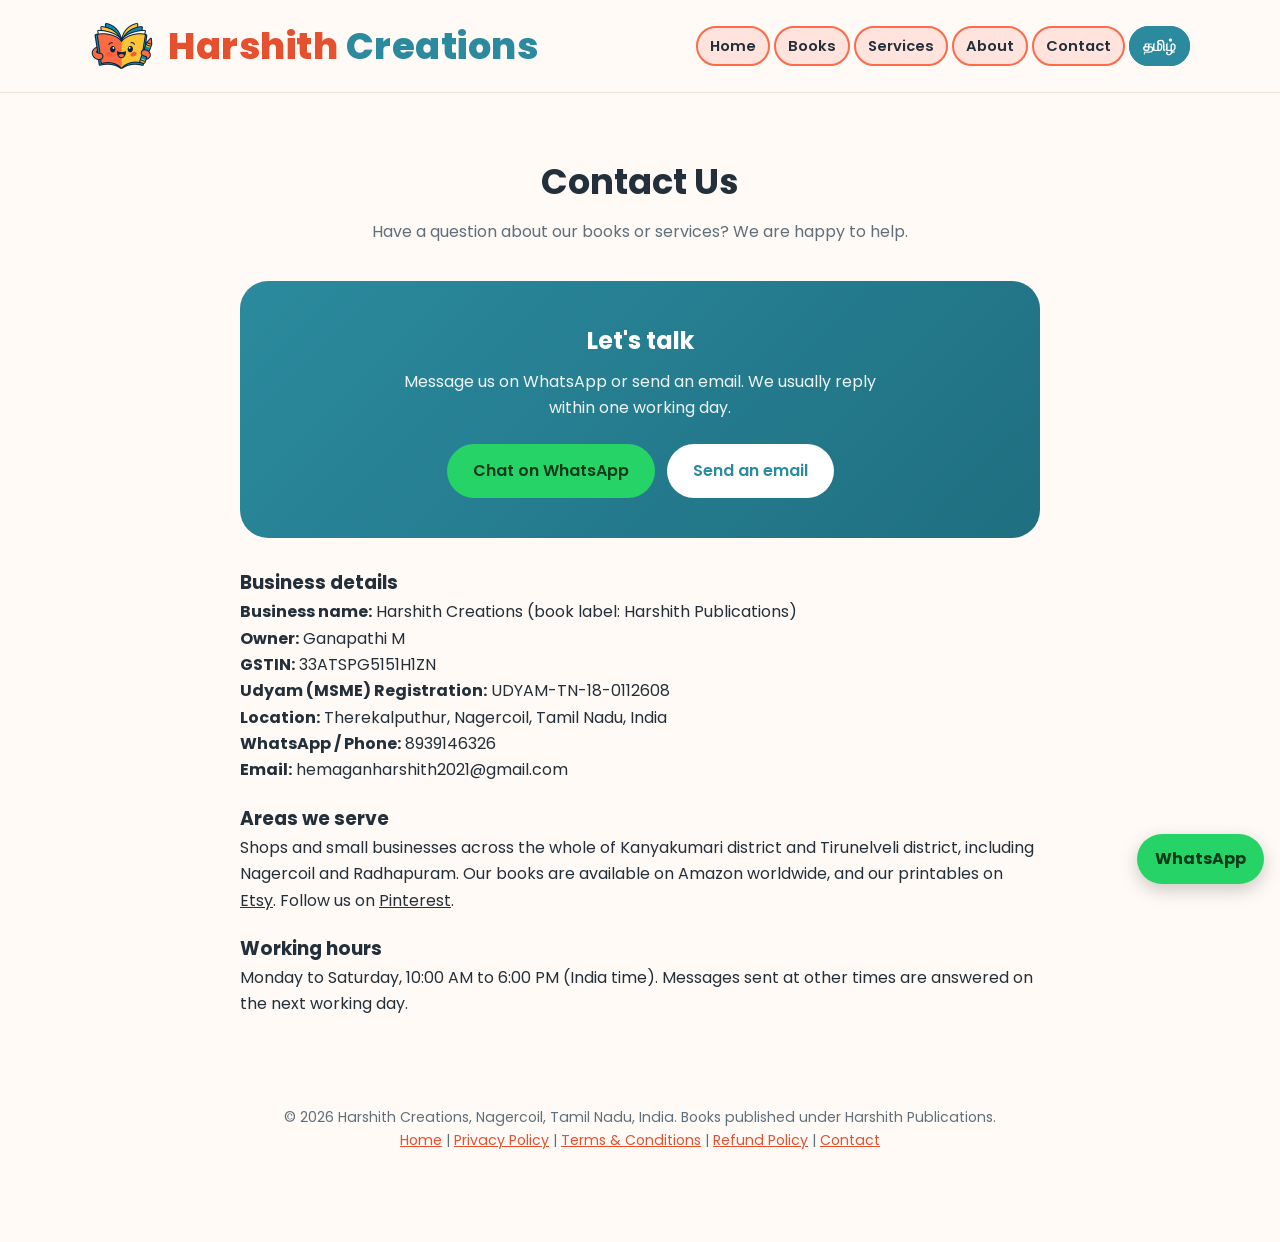
<file: contact.html>
<!DOCTYPE html>
<html lang="en">
<head>
  <meta charset="utf-8">
  <meta name="viewport" content="width=device-width, initial-scale=1">
  <title>Contact Us | Harshith Creations</title>
  <meta name="description" content="Contact Harshith Creations, Nagercoil, Tamil Nadu, by WhatsApp or email.">
  <link rel="canonical" href="https://ganapathi2021.github.io/harshithcreations/contact.html">
  <link rel="preconnect" href="https://fonts.googleapis.com">
  <link rel="preconnect" href="https://fonts.gstatic.com" crossorigin>
  <link href="https://fonts.googleapis.com/css2?family=Poppins:wght@400;500;600;700&display=swap" rel="stylesheet">
  <link rel="icon" type="image/png" href="favicon.png">
  <link rel="stylesheet" href="style.css?v=6">
</head>
<body>

<header class="site-header">
  <div class="wrap nav">
    <a class="logo" href="index.html"><img src="logo-small.png" alt="" width="40" height="40"><span class="logo-text">Harshith <span>Creations</span></span></a>
  
        <ul class="nav-links">
      <li><a href="index.html">Home</a></li>
      <li><a href="index.html#books">Books</a></li>
      <li><a href="index.html#services">Services</a></li>
      <li><a href="index.html#about">About</a></li>
      <li><a href="contact.html">Contact</a></li>
      <li><a class="lang-btn" href="ta.html" hreflang="ta" lang="ta">தமிழ்</a></li>
    </ul>
  </div>
</header>

<main>
  <section>
    <div class="wrap" style="max-width:800px">
      <div class="section-head">
        <h2>Contact Us</h2>
        <p>Have a question about our books or services? We are happy to help.</p>
      </div>

      <div class="contact-box">
        <h2>Let's talk</h2>
        <p>Message us on WhatsApp or send an email. We usually reply within one working day.</p>
        <div class="btn-row" style="justify-content:center">
          <a class="btn btn-wa" href="https://wa.me/918939146326?text=Hello%20Harshith%20Creations" target="_blank" rel="noopener">Chat on WhatsApp</a>
          <a class="btn btn-light" href="mailto:hemaganharshith2021@gmail.com">Send an email</a>
        </div>
      </div>

      <h3 style="margin-top:30px">Business details</h3>
      <p><strong>Business name:</strong> Harshith Creations (book label: Harshith Publications)<br>
      <strong>Owner:</strong> Ganapathi M<br>
              <strong>GSTIN:</strong> 33ATSPG5151H1ZN<br>
      <strong>Udyam (MSME) Registration:</strong> UDYAM-TN-18-0112608<br>
      <strong>Location:</strong> Therekalputhur, Nagercoil, Tamil Nadu, India<br>
      <strong>WhatsApp / Phone:</strong> 8939146326<br>
      <strong>Email:</strong> hemaganharshith2021@gmail.com</p>

      <h3 style="margin-top:20px">Areas we serve</h3>
      <p>Shops and small businesses across the whole of Kanyakumari district and Tirunelveli district, including Nagercoil and Radhapuram. Our books are available on Amazon worldwide, and our printables on <a href="https://www.etsy.com/shop/GHPublicationsCo" target="_blank" rel="noopener">Etsy</a>. Follow us on <a href="https://www.pinterest.com/harshithpublications/" target="_blank" rel="noopener">Pinterest</a>.</p>

      <h3 style="margin-top:20px">Working hours</h3>
      <p>Monday to Saturday, 10:00 AM to 6:00 PM (India time). Messages sent at other times are answered on the next working day.</p>
    </div>
  </section>
</main>

<footer>
  <div class="wrap">
    <p>© 2026 Harshith Creations, Nagercoil, Tamil Nadu, India. Books published under Harshith Publications.</p>
    <p><a href="index.html">Home</a> | <a href="privacy.html">Privacy Policy</a> | <a href="terms.html">Terms &amp; Conditions</a> | <a href="refund.html">Refund Policy</a> | <a href="contact.html">Contact</a></p>
  </div>
</footer>

<a class="wa-float" href="https://wa.me/918939146326?text=Hello%20Harshith%20Creations" target="_blank" rel="noopener" aria-label="Chat on WhatsApp">WhatsApp</a>

</body>
</html>
</file>
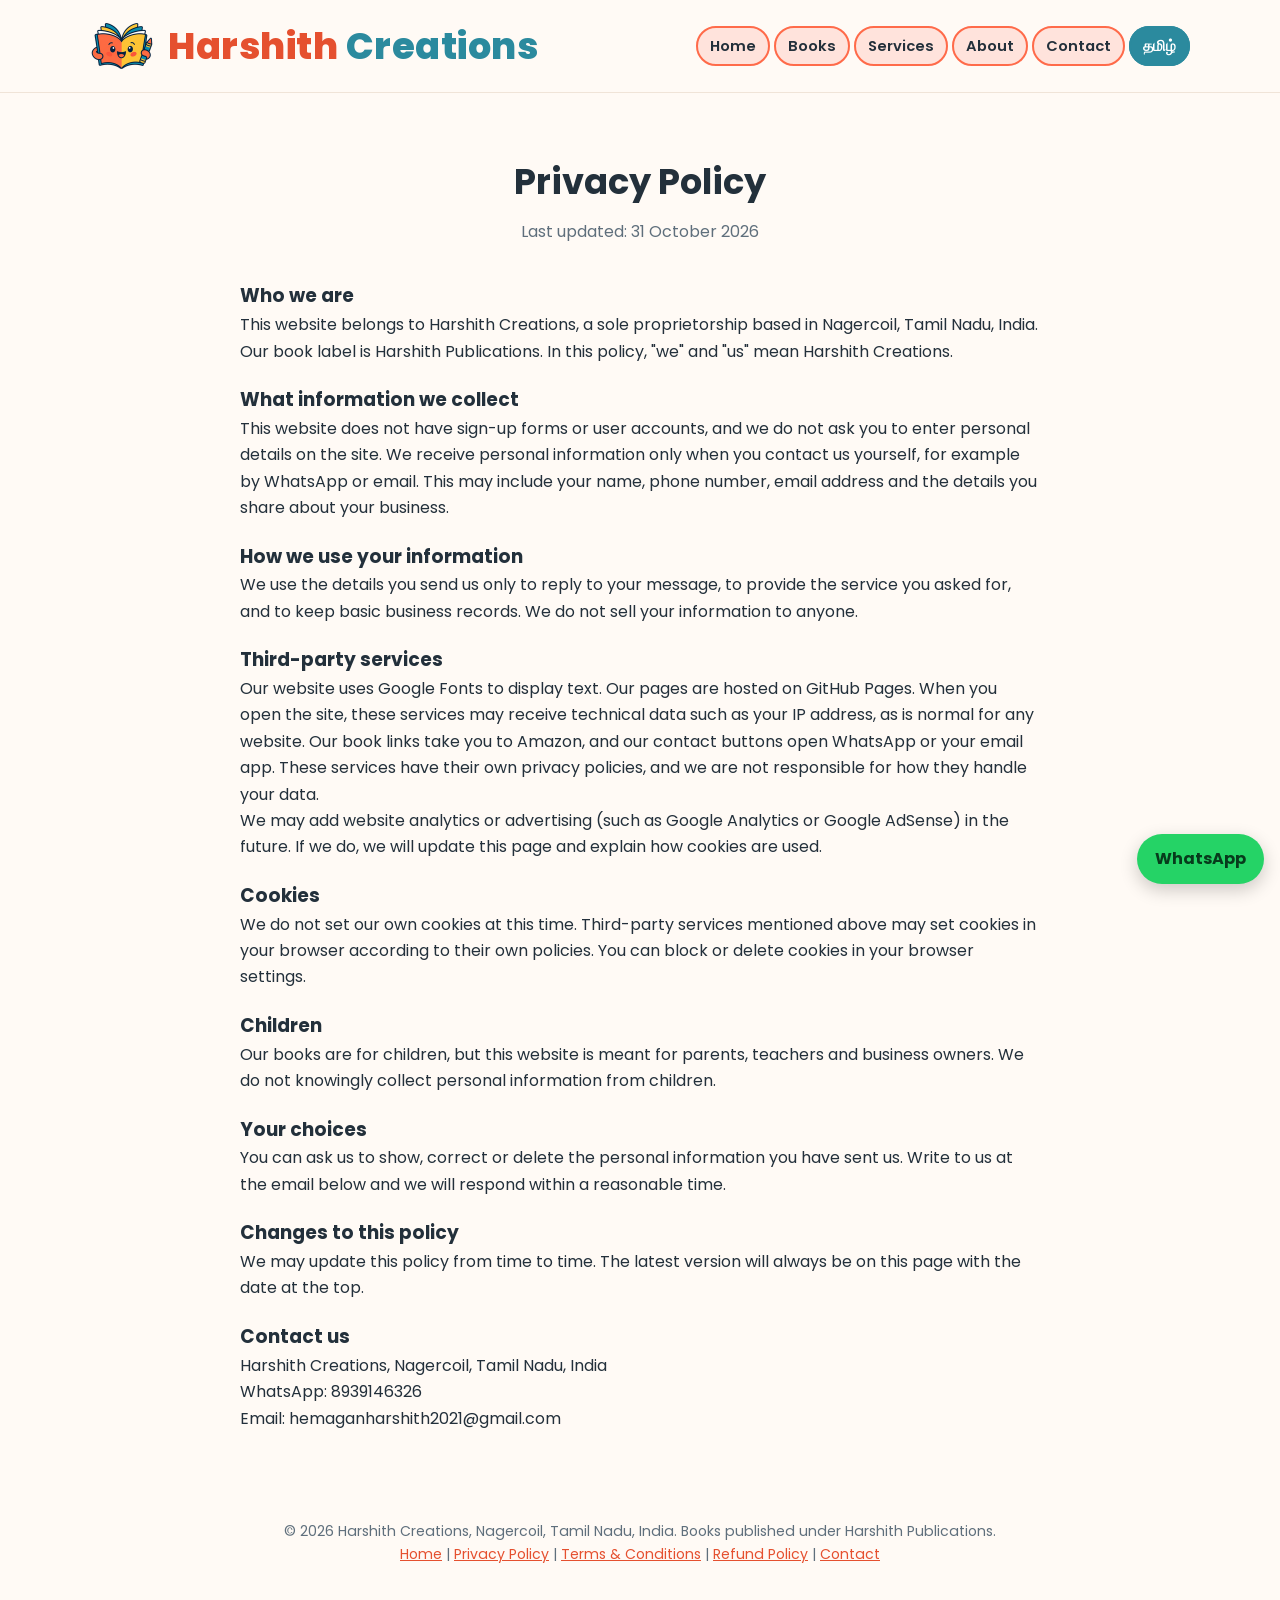
<file: privacy.html>
<!DOCTYPE html>
<html lang="en">
<head>
  <meta charset="utf-8">
  <meta name="viewport" content="width=device-width, initial-scale=1">
  <title>Privacy Policy | Harshith Creations</title>
  <meta name="description" content="Privacy Policy of Harshith Creations, Nagercoil, Tamil Nadu.">
  <link rel="canonical" href="https://ganapathi2021.github.io/harshithcreations/privacy.html">
  <link rel="preconnect" href="https://fonts.googleapis.com">
  <link rel="preconnect" href="https://fonts.gstatic.com" crossorigin>
  <link href="https://fonts.googleapis.com/css2?family=Poppins:wght@400;500;600;700&display=swap" rel="stylesheet">
  <link rel="icon" type="image/png" href="favicon.png">
  <link rel="stylesheet" href="style.css?v=6">
</head>
<body>

<header class="site-header">
  <div class="wrap nav">
    <a class="logo" href="index.html"><img src="logo-small.png" alt="" width="40" height="40"><span class="logo-text">Harshith <span>Creations</span></span></a>
    <ul class="nav-links">
            <li><a href="index.html">Home</a></li>
      <li><a href="index.html#books">Books</a></li>
      <li><a href="index.html#services">Services</a></li>
      <li><a href="index.html#about">About</a></li>
<li><a href="contact.html">Contact</a></li>
      <li><a class="lang-btn" href="ta.html" hreflang="ta" lang="ta">தமிழ்</a></li>
    </ul>
  </div>
</header>

<main>
  <section>
    <div class="wrap" style="max-width:800px">
      <div class="section-head">
        <h2>Privacy Policy</h2>
        <p>Last updated: 31 October 2026</p>
      </div>

      <h3 style="margin-top:20px">Who we are</h3>
      <p>This website belongs to Harshith Creations, a sole proprietorship based in Nagercoil, Tamil Nadu, India. Our book label is Harshith Publications. In this policy, "we" and "us" mean Harshith Creations.</p>

      <h3 style="margin-top:20px">What information we collect</h3>
      <p>This website does not have sign-up forms or user accounts, and we do not ask you to enter personal details on the site. We receive personal information only when you contact us yourself, for example by WhatsApp or email. This may include your name, phone number, email address and the details you share about your business.</p>

      <h3 style="margin-top:20px">How we use your information</h3>
      <p>We use the details you send us only to reply to your message, to provide the service you asked for, and to keep basic business records. We do not sell your information to anyone.</p>

      <h3 style="margin-top:20px">Third-party services</h3>
      <p>Our website uses Google Fonts to display text. Our pages are hosted on GitHub Pages. When you open the site, these services may receive technical data such as your IP address, as is normal for any website. Our book links take you to Amazon, and our contact buttons open WhatsApp or your email app. These services have their own privacy policies, and we are not responsible for how they handle your data.</p>
      <p>We may add website analytics or advertising (such as Google Analytics or Google AdSense) in the future. If we do, we will update this page and explain how cookies are used.</p>

      <h3 style="margin-top:20px">Cookies</h3>
      <p>We do not set our own cookies at this time. Third-party services mentioned above may set cookies in your browser according to their own policies. You can block or delete cookies in your browser settings.</p>

      <h3 style="margin-top:20px">Children</h3>
      <p>Our books are for children, but this website is meant for parents, teachers and business owners. We do not knowingly collect personal information from children.</p>

      <h3 style="margin-top:20px">Your choices</h3>
      <p>You can ask us to show, correct or delete the personal information you have sent us. Write to us at the email below and we will respond within a reasonable time.</p>

      <h3 style="margin-top:20px">Changes to this policy</h3>
      <p>We may update this policy from time to time. The latest version will always be on this page with the date at the top.</p>

      <h3 style="margin-top:20px">Contact us</h3>
      <p>Harshith Creations, Nagercoil, Tamil Nadu, India<br>
      WhatsApp: 8939146326<br>
      Email: hemaganharshith2021@gmail.com</p>
    </div>
  </section>
</main>

<footer>
  <div class="wrap">
    <p>© 2026 Harshith Creations, Nagercoil, Tamil Nadu, India. Books published under Harshith Publications.</p>
    <p><a href="index.html">Home</a> | <a href="privacy.html">Privacy Policy</a> | <a href="terms.html">Terms &amp; Conditions</a> | <a href="refund.html">Refund Policy</a> | <a href="contact.html">Contact</a></p>
  </div>
</footer>

<a class="wa-float" href="https://wa.me/918939146326?text=Hello%20Harshith%20Creations" target="_blank" rel="noopener" aria-label="Chat on WhatsApp">WhatsApp</a>

</body>
</html>
</file>
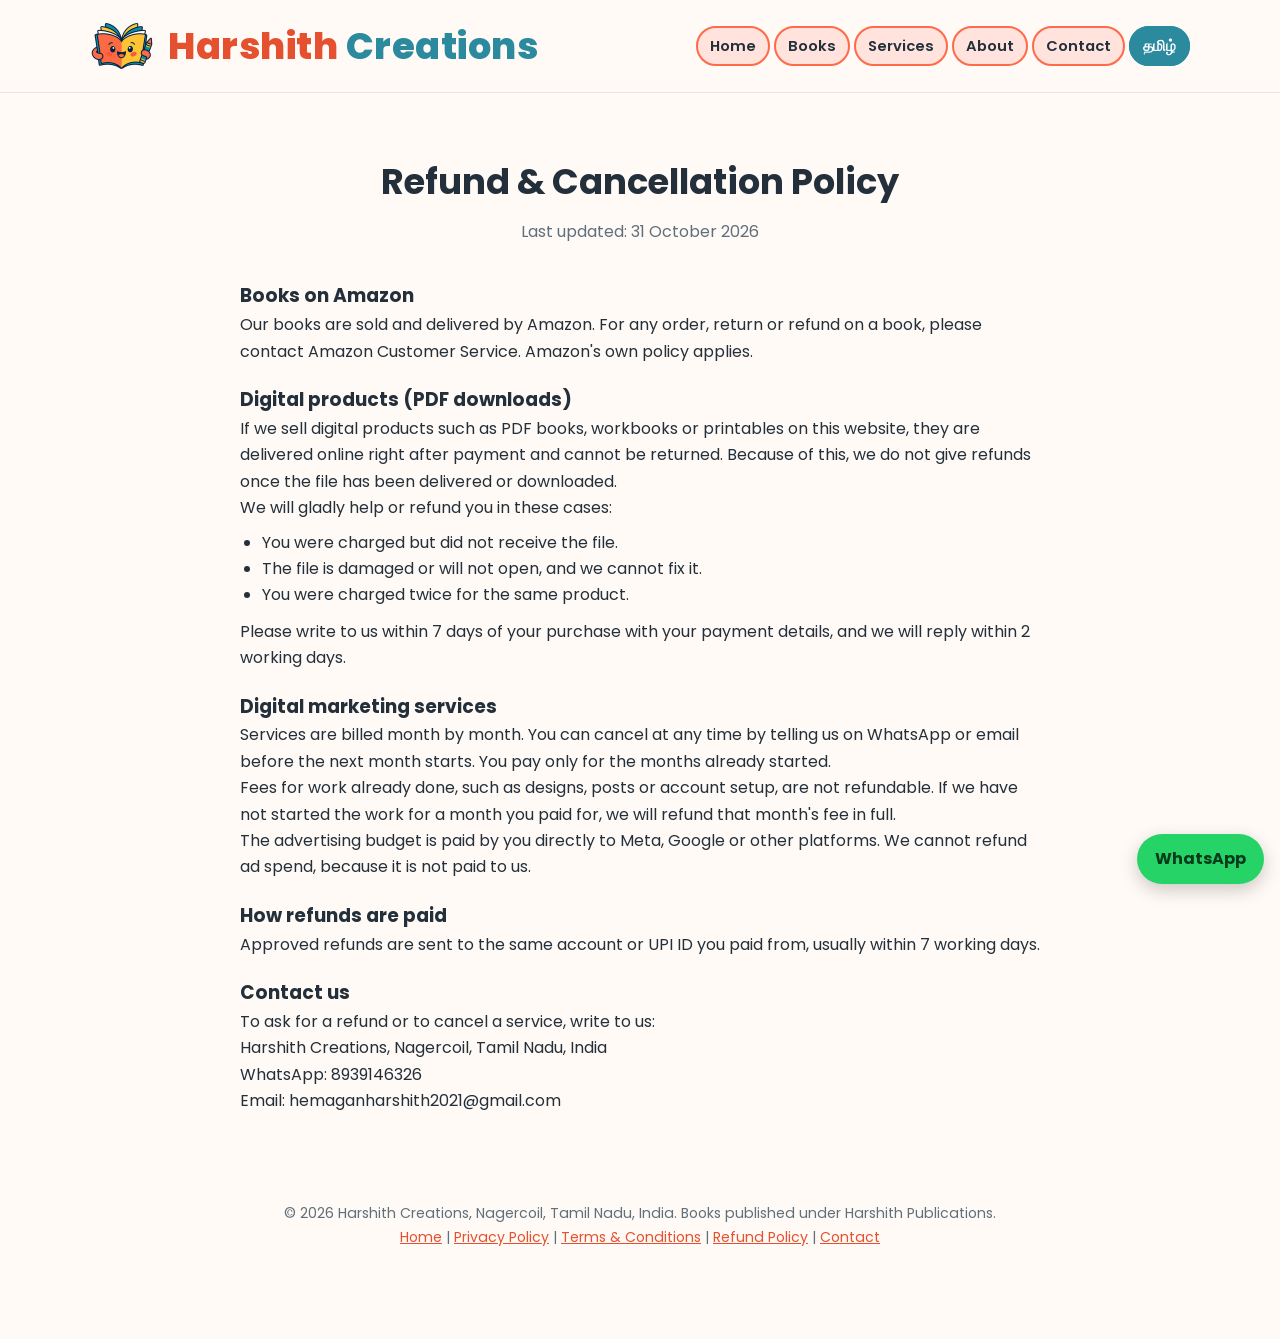
<file: refund.html>
<!DOCTYPE html>
<html lang="en">
<head>
  <meta charset="utf-8">
  <meta name="viewport" content="width=device-width, initial-scale=1">
  <title>Refund &amp; Cancellation Policy | Harshith Creations</title>
  <meta name="description" content="Refund and Cancellation Policy of Harshith Creations, Nagercoil, Tamil Nadu.">
  <link rel="canonical" href="https://ganapathi2021.github.io/harshithcreations/refund.html">
  <link rel="preconnect" href="https://fonts.googleapis.com">
  <link rel="preconnect" href="https://fonts.gstatic.com" crossorigin>
  <link href="https://fonts.googleapis.com/css2?family=Poppins:wght@400;500;600;700&display=swap" rel="stylesheet">
  <link rel="icon" type="image/png" href="favicon.png">
  <link rel="stylesheet" href="style.css?v=6">
</head>
<body>

<header class="site-header">
  <div class="wrap nav">
    <a class="logo" href="index.html"><img src="logo-small.png" alt="" width="40" height="40"><span class="logo-text">Harshith <span>Creations</span></span></a>
    <ul class="nav-links">
           <li><a href="index.html">Home</a></li>
      <li><a href="index.html#books">Books</a></li>
      <li><a href="index.html#services">Services</a></li>
      <li><a href="index.html#about">About</a></li>
     <li><a href="contact.html">Contact</a></li>
      <li><a class="lang-btn" href="ta.html" hreflang="ta" lang="ta">தமிழ்</a></li>
    </ul>
  </div>
</header>

<main>
  <section>
    <div class="wrap" style="max-width:800px">
      <div class="section-head">
        <h2>Refund &amp; Cancellation Policy</h2>
        <p>Last updated: 31 October 2026</p>
      </div>

      <h3 style="margin-top:20px">Books on Amazon</h3>
      <p>Our books are sold and delivered by Amazon. For any order, return or refund on a book, please contact Amazon Customer Service. Amazon's own policy applies.</p>

      <h3 style="margin-top:20px">Digital products (PDF downloads)</h3>
      <p>If we sell digital products such as PDF books, workbooks or printables on this website, they are delivered online right after payment and cannot be returned. Because of this, we do not give refunds once the file has been delivered or downloaded.</p>
      <p>We will gladly help or refund you in these cases:</p>
      <ul style="margin:8px 0 0 22px">
        <li>You were charged but did not receive the file.</li>
        <li>The file is damaged or will not open, and we cannot fix it.</li>
        <li>You were charged twice for the same product.</li>
      </ul>
      <p style="margin-top:10px">Please write to us within 7 days of your purchase with your payment details, and we will reply within 2 working days.</p>

      <h3 style="margin-top:20px">Digital marketing services</h3>
      <p>Services are billed month by month. You can cancel at any time by telling us on WhatsApp or email before the next month starts. You pay only for the months already started.</p>
      <p>Fees for work already done, such as designs, posts or account setup, are not refundable. If we have not started the work for a month you paid for, we will refund that month's fee in full.</p>
      <p>The advertising budget is paid by you directly to Meta, Google or other platforms. We cannot refund ad spend, because it is not paid to us.</p>

      <h3 style="margin-top:20px">How refunds are paid</h3>
      <p>Approved refunds are sent to the same account or UPI ID you paid from, usually within 7 working days.</p>

      <h3 style="margin-top:20px">Contact us</h3>
      <p>To ask for a refund or to cancel a service, write to us:<br>
      Harshith Creations, Nagercoil, Tamil Nadu, India<br>
      WhatsApp: 8939146326<br>
      Email: hemaganharshith2021@gmail.com</p>
    </div>
  </section>
</main>

<footer>
  <div class="wrap">
    <p>© 2026 Harshith Creations, Nagercoil, Tamil Nadu, India. Books published under Harshith Publications.</p>
       <p><a href="index.html">Home</a> | <a href="privacy.html">Privacy Policy</a> | <a href="terms.html">Terms &amp; Conditions</a> | <a href="refund.html">Refund Policy</a> | <a href="contact.html">Contact</a></p>
  </div>
</footer>

<a class="wa-float" href="https://wa.me/918939146326?text=Hello%20Harshith%20Creations" target="_blank" rel="noopener" aria-label="Chat on WhatsApp">WhatsApp</a>

</body>
</html>
</file>
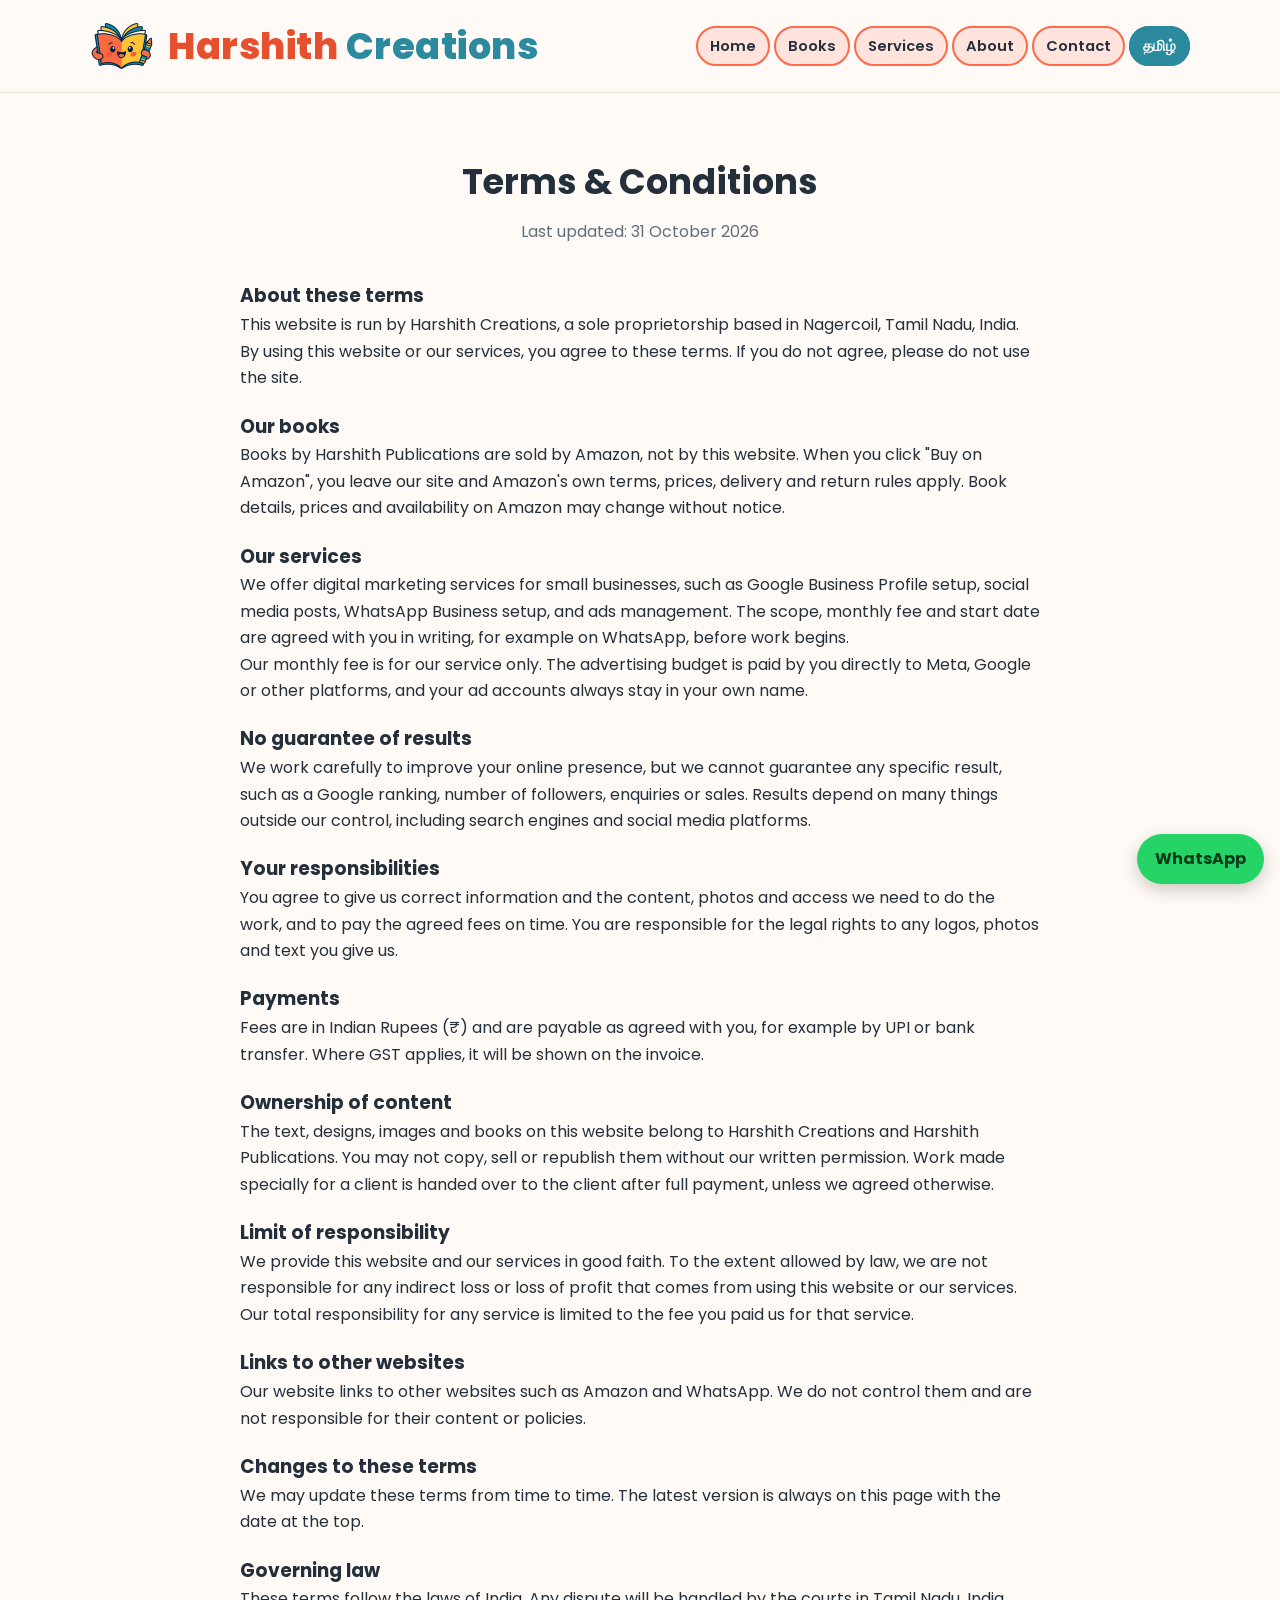
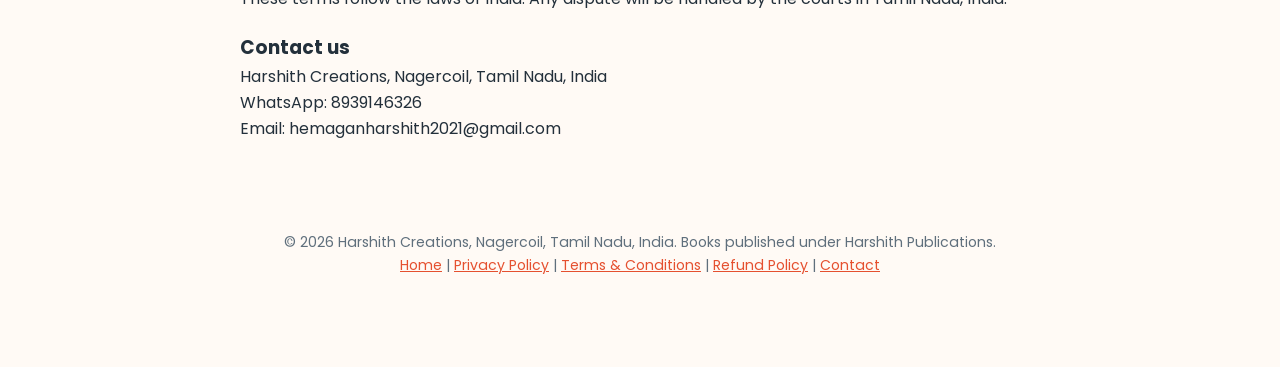
<file: terms.html>
<!DOCTYPE html>
<html lang="en">
<head>
  <meta charset="utf-8">
  <meta name="viewport" content="width=device-width, initial-scale=1">
  <title>Terms &amp; Conditions | Harshith Creations</title>
  <meta name="description" content="Terms and Conditions of Harshith Creations, Nagercoil, Tamil Nadu.">
  <link rel="canonical" href="https://ganapathi2021.github.io/harshithcreations/terms.html">
  <link rel="preconnect" href="https://fonts.googleapis.com">
  <link rel="preconnect" href="https://fonts.gstatic.com" crossorigin>
  <link href="https://fonts.googleapis.com/css2?family=Poppins:wght@400;500;600;700&display=swap" rel="stylesheet">
  <link rel="icon" type="image/png" href="favicon.png">
  <link rel="stylesheet" href="style.css?v=6">
</head>
<body>

<header class="site-header">
  <div class="wrap nav">
    <a class="logo" href="index.html"><img src="logo-small.png" alt="" width="40" height="40"><span class="logo-text">Harshith <span>Creations</span></span></a>
    <ul class="nav-links">
            <li><a href="index.html">Home</a></li>
      <li><a href="index.html#books">Books</a></li>
      <li><a href="index.html#services">Services</a></li>
      <li><a href="index.html#about">About</a></li>
      <li><a href="contact.html">Contact</a></li>
      <li><a class="lang-btn" href="ta.html" hreflang="ta" lang="ta">தமிழ்</a></li>
    </ul>
  </div>
</header>

<main>
  <section>
    <div class="wrap" style="max-width:800px">
      <div class="section-head">
        <h2>Terms &amp; Conditions</h2>
        <p>Last updated: 31 October 2026</p>
      </div>

      <h3 style="margin-top:20px">About these terms</h3>
      <p>This website is run by Harshith Creations, a sole proprietorship based in Nagercoil, Tamil Nadu, India. By using this website or our services, you agree to these terms. If you do not agree, please do not use the site.</p>

      <h3 style="margin-top:20px">Our books</h3>
      <p>Books by Harshith Publications are sold by Amazon, not by this website. When you click "Buy on Amazon", you leave our site and Amazon's own terms, prices, delivery and return rules apply. Book details, prices and availability on Amazon may change without notice.</p>

      <h3 style="margin-top:20px">Our services</h3>
      <p>We offer digital marketing services for small businesses, such as Google Business Profile setup, social media posts, WhatsApp Business setup, and ads management. The scope, monthly fee and start date are agreed with you in writing, for example on WhatsApp, before work begins.</p>
      <p>Our monthly fee is for our service only. The advertising budget is paid by you directly to Meta, Google or other platforms, and your ad accounts always stay in your own name.</p>

      <h3 style="margin-top:20px">No guarantee of results</h3>
      <p>We work carefully to improve your online presence, but we cannot guarantee any specific result, such as a Google ranking, number of followers, enquiries or sales. Results depend on many things outside our control, including search engines and social media platforms.</p>

      <h3 style="margin-top:20px">Your responsibilities</h3>
      <p>You agree to give us correct information and the content, photos and access we need to do the work, and to pay the agreed fees on time. You are responsible for the legal rights to any logos, photos and text you give us.</p>

      <h3 style="margin-top:20px">Payments</h3>
      <p>Fees are in Indian Rupees (₹) and are payable as agreed with you, for example by UPI or bank transfer. Where GST applies, it will be shown on the invoice.</p>

      <h3 style="margin-top:20px">Ownership of content</h3>
      <p>The text, designs, images and books on this website belong to Harshith Creations and Harshith Publications. You may not copy, sell or republish them without our written permission. Work made specially for a client is handed over to the client after full payment, unless we agreed otherwise.</p>

      <h3 style="margin-top:20px">Limit of responsibility</h3>
      <p>We provide this website and our services in good faith. To the extent allowed by law, we are not responsible for any indirect loss or loss of profit that comes from using this website or our services. Our total responsibility for any service is limited to the fee you paid us for that service.</p>

      <h3 style="margin-top:20px">Links to other websites</h3>
      <p>Our website links to other websites such as Amazon and WhatsApp. We do not control them and are not responsible for their content or policies.</p>

      <h3 style="margin-top:20px">Changes to these terms</h3>
      <p>We may update these terms from time to time. The latest version is always on this page with the date at the top.</p>

      <h3 style="margin-top:20px">Governing law</h3>
      <p>These terms follow the laws of India. Any dispute will be handled by the courts in Tamil Nadu, India.</p>

      <h3 style="margin-top:20px">Contact us</h3>
      <p>Harshith Creations, Nagercoil, Tamil Nadu, India<br>
      WhatsApp: 8939146326<br>
      Email: hemaganharshith2021@gmail.com</p>
    </div>
  </section>
</main>

<footer>
  <div class="wrap">
    <p>© 2026 Harshith Creations, Nagercoil, Tamil Nadu, India. Books published under Harshith Publications.</p>
      <p><a href="index.html">Home</a> | <a href="privacy.html">Privacy Policy</a> | <a href="terms.html">Terms &amp; Conditions</a> | <a href="refund.html">Refund Policy</a> | <a href="contact.html">Contact</a></p>  
  </div>
</footer>

<a class="wa-float" href="https://wa.me/918939146326?text=Hello%20Harshith%20Creations" target="_blank" rel="noopener" aria-label="Chat on WhatsApp">WhatsApp</a>

</body>
</html>
</file>
<file: style.css>
/* Harshith Creations - main stylesheet (shared by English and Tamil pages) */
:root {
  --brand: #ff6b4a;
  --brand-dark: #e5502f;
  --accent: #2b8a9e;
  --sun: #ffc93c;
  --ink: #23303b;
  --muted: #5f6f7c;
  --bg: #fffaf5;
  --card: #ffffff;
  --line: #f0e4d8;
  --radius: 18px;
  --shadow: 0 8px 24px rgba(35, 48, 59, 0.08);
}

* { box-sizing: border-box; margin: 0; padding: 0; }
html { scroll-behavior: smooth; scroll-padding-top: 76px; }
body {
  font-family: "Poppins", "Noto Sans Tamil", system-ui, -apple-system, "Segoe UI", sans-serif;
  color: var(--ink);
  background: var(--bg);
  line-height: 1.65;
  font-size: 16px;
}
img { max-width: 100%; display: block; }
a { color: inherit; }
.wrap { width: min(1100px, 100% - 32px); margin-inline: auto; }

/* Header */
.site-header {
  position: sticky; top: 0; z-index: 50;
  background: rgba(255, 250, 245, 0.94);
  backdrop-filter: blur(8px);
  border-bottom: 1px solid var(--line);
}
.nav { display: flex; align-items: center; justify-content: space-between; gap: 12px; min-height: 64px; }
.logo { font-weight: 700; font-size: 1.15rem; text-decoration: none; color: var(--brand-dark); }
.logo span { color: var(--accent); }
.nav-links { display: flex; align-items: center; gap: 4px; list-style: none; }
.nav-links a {
  text-decoration: none; padding: 8px 12px; border-radius: 999px;
  font-size: 0.92rem; font-weight: 500;
}
.nav-links a:hover { background: var(--line); }
.lang-btn {
  background: var(--accent); color: #fff !important; font-weight: 600;
}
.lang-btn:hover { background: #1f6f80 !important; }

@media (max-width: 720px) {
  .nav { flex-wrap: wrap; padding: 8px 0; }
  .nav-links { width: 100%; overflow-x: auto; padding-bottom: 4px; }
  .nav-links a { white-space: nowrap; padding: 6px 10px; font-size: 0.85rem; }
}

/* Hero */
.hero {
  padding: 64px 0 56px;
  background:
    radial-gradient(circle at 85% 20%, rgba(255, 201, 60, 0.35), transparent 40%),
    radial-gradient(circle at 10% 90%, rgba(43, 138, 158, 0.18), transparent 45%),
    var(--bg);
}
.hero-grid { display: grid; gap: 32px; align-items: center; }
@media (min-width: 820px) { .hero-grid { grid-template-columns: 1.2fr 0.8fr; } }
.eyebrow {
  display: inline-block; background: var(--sun); color: #4a3600;
  padding: 4px 14px; border-radius: 999px; font-size: 0.82rem; font-weight: 600; margin-bottom: 14px;
}
.hero h1 { font-size: clamp(2rem, 5vw, 3.2rem); line-height: 1.2; margin-bottom: 14px; }
.hero h1 em { font-style: normal; color: var(--brand); }
.hero p { color: var(--muted); font-size: 1.05rem; max-width: 54ch; margin-bottom: 24px; }
.btn-row { display: flex; flex-wrap: wrap; gap: 12px; }
.btn {
  display: inline-block; text-decoration: none; font-weight: 600;
  padding: 12px 24px; border-radius: 999px; border: 2px solid transparent;
  transition: transform 0.15s ease, background 0.15s ease;
}
.btn:hover { transform: translateY(-2px); }
.btn-primary { background: var(--brand); color: #fff; }
.btn-primary:hover { background: var(--brand-dark); }
.btn-outline { border-color: var(--accent); color: var(--accent); }
.btn-outline:hover { background: var(--accent); color: #fff; }

.hero-art {
  background: var(--card); border-radius: 28px; box-shadow: var(--shadow);
  padding: 28px; display: grid; grid-template-columns: repeat(2, 1fr); gap: 14px;
}
.tile {
  border-radius: 16px; padding: 22px 12px; text-align: center; font-weight: 600; font-size: 0.95rem;
}
.tile .emoji { display: block; font-size: 2rem; margin-bottom: 6px; }
.t1 { background: #ffe3dc; } .t2 { background: #dff1f5; }
.t3 { background: #fff1c2; } .t4 { background: #e6f5df; }

/* Sections */
section { padding: 60px 0; }
section.alt { background: #fff; border-block: 1px solid var(--line); }
.section-head { text-align: center; max-width: 640px; margin: 0 auto 36px; }
.section-head h2 { font-size: clamp(1.6rem, 4vw, 2.2rem); margin-bottom: 8px; }
.section-head p { color: var(--muted); }

.grid { display: grid; gap: 20px; }
@media (min-width: 640px) { .grid.cols-2 { grid-template-columns: repeat(2, 1fr); } }
@media (min-width: 900px) { .grid.cols-3 { grid-template-columns: repeat(3, 1fr); } }
@media (min-width: 900px) { .grid.cols-4 { grid-template-columns: repeat(4, 1fr); } }
@media (min-width: 640px) and (max-width: 899px) { .grid.cols-4 { grid-template-columns: repeat(2, 1fr); } }

.card {
  background: var(--card); border: 1px solid var(--line); border-radius: var(--radius);
  padding: 24px; box-shadow: var(--shadow);
}
.card h3 { font-size: 1.1rem; margin-bottom: 8px; }
.card p { color: var(--muted); font-size: 0.95rem; }
.card .icon { font-size: 2rem; margin-bottom: 10px; display: block; }
.card .link { display: inline-block; margin-top: 14px; font-weight: 600; color: var(--brand-dark); text-decoration: none; }
.card .link:hover { text-decoration: underline; }

.book-cover {
  aspect-ratio: 3 / 4; border-radius: 12px; margin-bottom: 14px;
  display: grid; place-items: center; text-align: center; padding: 14px;
  font-weight: 700; font-size: 1.05rem; color: #fff;
}
.bc1 { background: linear-gradient(135deg, #ff6b4a, #ffa07a); }
.bc2 { background: linear-gradient(135deg, #2b8a9e, #6cc3d3); }
.bc3 { background: linear-gradient(135deg, #e0a800, #ffd966); color: #4a3600; }
.bc4 { background: linear-gradient(135deg, #3b9a57, #8fd19e); }

.note { text-align: center; color: var(--muted); font-size: 0.9rem; margin-top: 24px; }

/* About + Contact */
.about-text { max-width: 760px; margin-inline: auto; text-align: center; color: var(--muted); font-size: 1.05rem; }
.about-text p + p { margin-top: 14px; }
.chips { display: flex; flex-wrap: wrap; justify-content: center; gap: 10px; margin-top: 22px; }
.chip { background: var(--card); border: 1px solid var(--line); border-radius: 999px; padding: 6px 16px; font-size: 0.9rem; font-weight: 500; }

.contact-box {
  background: linear-gradient(135deg, var(--accent), #1f6f80); color: #fff;
  border-radius: 28px; padding: 40px 24px; text-align: center;
}
.contact-box h2 { margin-bottom: 8px; }
.contact-box p { opacity: 0.92; max-width: 52ch; margin: 0 auto 22px; }
.btn-wa { background: #25d366; color: #073b1c; }
.btn-wa:hover { background: #1fb957; }
.btn-light { background: #fff; color: var(--accent); }

/* Footer + floating WhatsApp */
footer { padding: 28px 0 90px; text-align: center; color: var(--muted); font-size: 0.88rem; }
footer a { color: var(--brand-dark); }
.wa-float {
  position: fixed; right: 16px; bottom: 16px; z-index: 60;
  background: #25d366; color: #073b1c; text-decoration: none; font-weight: 700;
  padding: 12px 18px; border-radius: 999px; box-shadow: 0 6px 18px rgba(0, 0, 0, 0.2);
}
.wa-float:hover { background: #1fb957; }

/* Logo image in header */
.logo { display: inline-flex; align-items: center; gap: 10px; }
.logo img { height: 40px; width: 40px; object-fit: contain; }

/* Owner photo in About */
.owner { text-align: center; margin-bottom: 22px; }
.owner img {
  width: 150px; height: 150px; border-radius: 50%; object-fit: cover; object-position: center top;
  margin: 0 auto 10px; border: 5px solid #fff; box-shadow: var(--shadow);
}
.owner-name { font-weight: 700; font-size: 1.15rem; }
.owner-role { color: var(--muted); font-size: 0.92rem; }

.logo .logo-text { color: var(--brand-dark); }
.logo .logo-text span { color: var(--accent); }

/* Mobile layout fixes: keep the full navigation visible, including the language switch */
@media (max-width: 720px) {
  .nav {
    align-items: center;
    gap: 8px;
  }
  .logo {
    min-width: 0;
    max-width: 100%;
    font-size: clamp(0.95rem, 4.2vw, 1.15rem);
    gap: 7px;
  }
  .logo img {
    width: 36px;
    height: 36px;
    flex: 0 0 36px;
  }
  .nav-links {
    display: flex;
    flex-wrap: wrap;
    justify-content: center;
    align-items: center;
    width: 100%;
    overflow: visible;
    gap: 4px;
    padding: 4px 0 8px;
  }
  .nav-links li {
    flex: 0 0 auto;
  }
  .nav-links a {
    display: inline-block;
    white-space: nowrap;
    padding: 7px 9px;
    font-size: 0.82rem;
  }
  .hero {
    padding: 42px 0 38px;
  }
  section {
    padding: 44px 0;
  }
  .card {
    padding: 18px;
  }
  .btn-row .btn {
    max-width: 100%;
    text-align: center;
  }
}


/* Strong mobile navigation fix */
@media screen and (max-width: 720px) {
  .site-header { position: sticky; top: 0; }
  .nav { display: flex; flex-direction: column; align-items: stretch; }
  .nav .logo { align-self: flex-start; }
  .nav-links {
    display: flex !important;
    flex-wrap: wrap !important;
    justify-content: flex-start !important;
    width: 100% !important;
    max-width: 100%;
    overflow-x: visible !important;
    overflow-y: visible !important;
    white-space: normal !important;
    scrollbar-width: none;
  }
  .nav-links::-webkit-scrollbar { display: none; }
  .nav-links li { display: block; }
  .nav-links a { padding: 6px 8px !important; font-size: 0.8rem !important; }
  .hero-grid { grid-template-columns: minmax(0, 1fr); }
  .wrap { width: calc(100% - 28px); }
}


/* Actual book cover image */
.book-cover-img { display: block; width: 100%; aspect-ratio: 3 / 4; height: auto; object-fit: cover; border-radius: 12px; margin-bottom: 14px; }


/* Bigger header logo */
.logo { font-size: 1.7rem; gap: 12px; }
.logo .logo-text { font-weight: 800; letter-spacing: 0.3px; }
.logo img { width: 54px; height: 54px; flex: 0 0 54px; }
.nav { min-height: 80px; }
@media (max-width: 720px) {
  .logo { font-size: clamp(1.2rem, 5.6vw, 1.55rem); }
  .logo img { width: 46px; height: 46px; flex: 0 0 46px; }
  .nav { min-height: 0; }
}


/* Extra-large brand name */
.logo { font-size: 2.3rem; gap: 14px; }
.logo .logo-text { font-weight: 800; letter-spacing: 0.5px; line-height: 1.1; }
.logo img { width: 64px; height: 64px; flex: 0 0 64px; }
.nav { min-height: 92px; }
@media (max-width: 720px) {
  .logo { font-size: clamp(1.35rem, 6.4vw, 1.9rem); }
  .logo img { width: 50px; height: 50px; flex: 0 0 50px; }
  .nav { min-height: 0; }
}

  
/* Menu links as buttons */
.nav-links a {
  background: #ffe3dc;
  border: 2px solid var(--brand);
  color: var(--ink);
  font-weight: 600;
}
.nav-links a:hover { background: var(--sun); }
.nav-links a.lang-btn { background: var(--accent); border-color: var(--accent); color: #fff !important; }
.nav-links a.lang-btn:hover { background: #1f6f80 !important; }

/* FAQ section */
.faq { max-width: 760px; margin: 0 auto; display: grid; gap: 12px; }
.faq details { background: var(--card); border: 1px solid var(--line); border-radius: var(--radius); padding: 14px 18px; box-shadow: var(--shadow); }
.faq summary { cursor: pointer; font-weight: 600; list-style: none; position: relative; padding-right: 28px; }
.faq summary::-webkit-details-marker { display: none; }
.faq summary::after { content: "+"; position: absolute; right: 0; top: 0; font-size: 1.3rem; color: var(--brand-dark); }
.faq details[open] summary::after { content: "−"; }
.faq details p { color: var(--muted); margin-top: 10px; font-size: 0.95rem; }


/* Header fix (Nov 2026): keep logo name and menu buttons on one line each; on medium screens the menu moves below the logo */
.logo .logo-text, .nav-links a { white-space: nowrap; }
@media (min-width: 721px) and (max-width: 1240px) {
  .nav { flex-wrap: wrap; row-gap: 10px; padding: 10px 0 12px; }
  .nav-links { width: 100%; flex-wrap: wrap; justify-content: flex-start; gap: 6px; }
}
</file>
